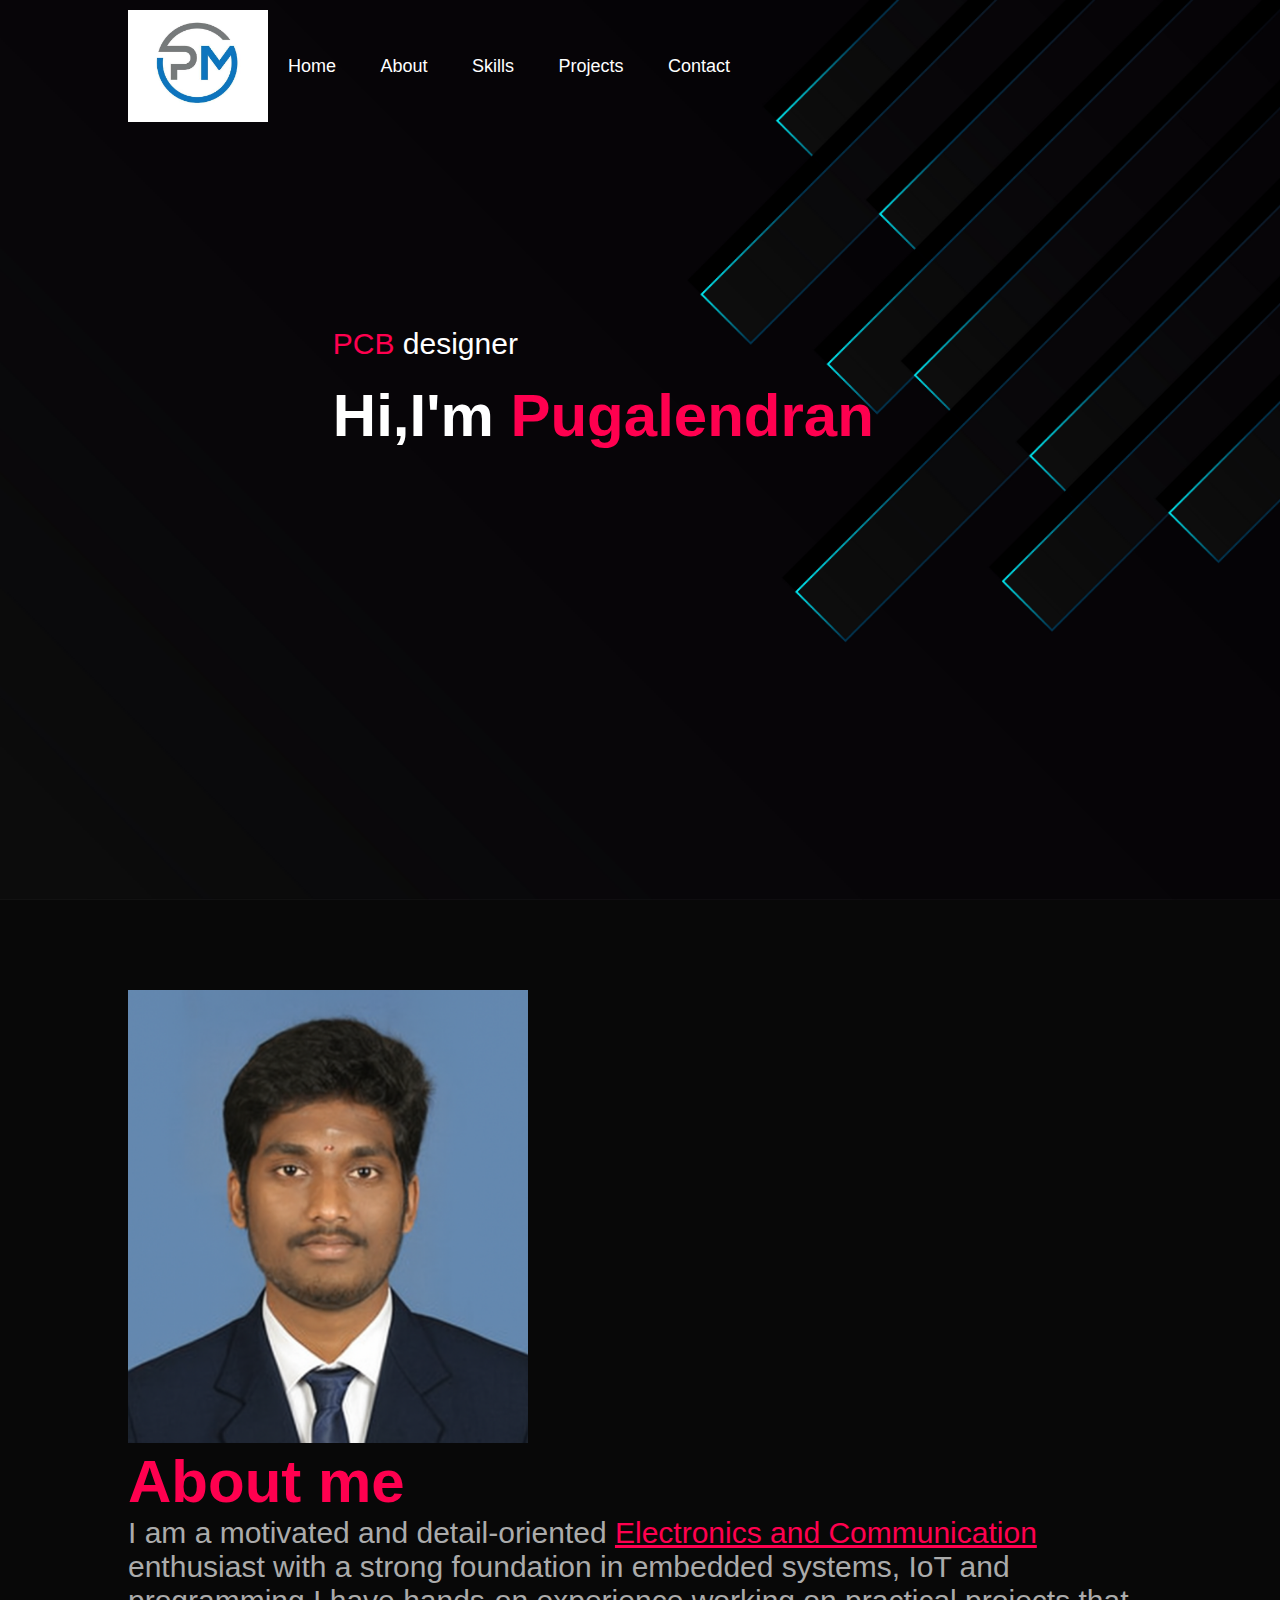
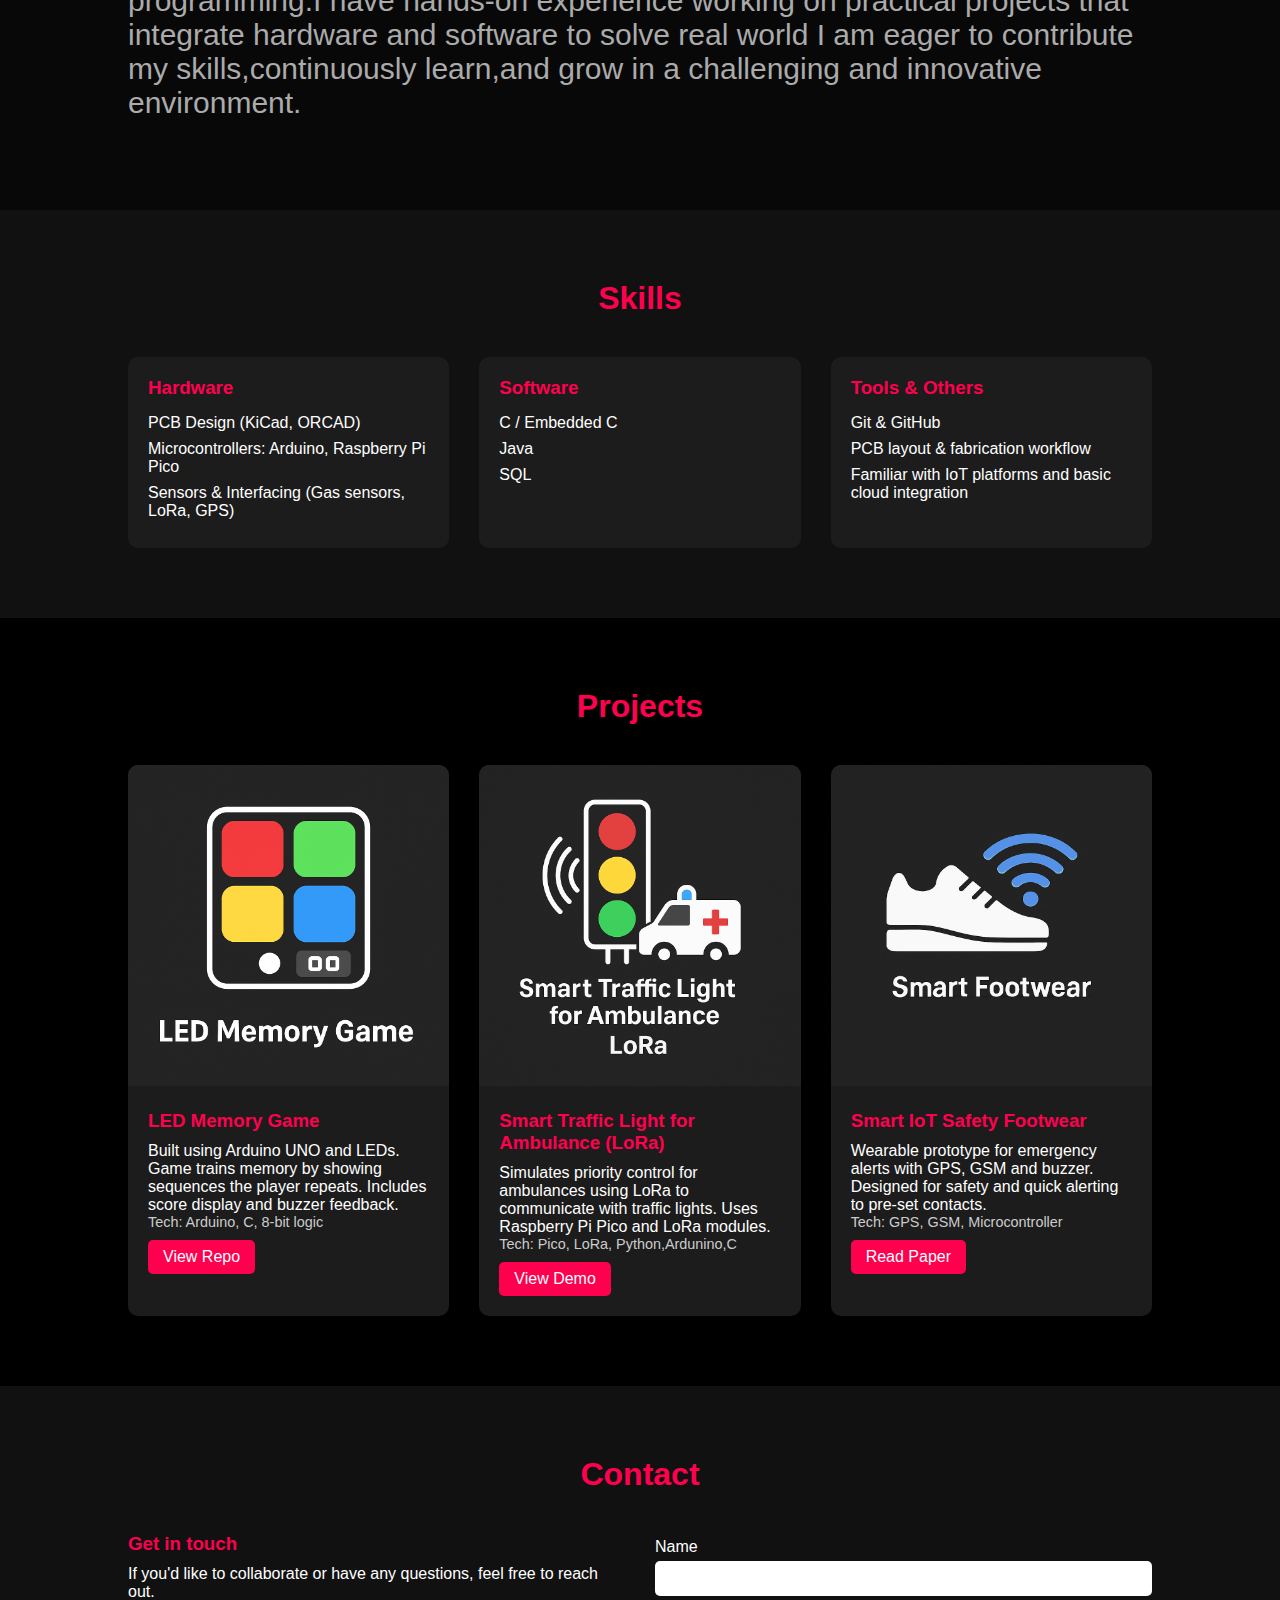
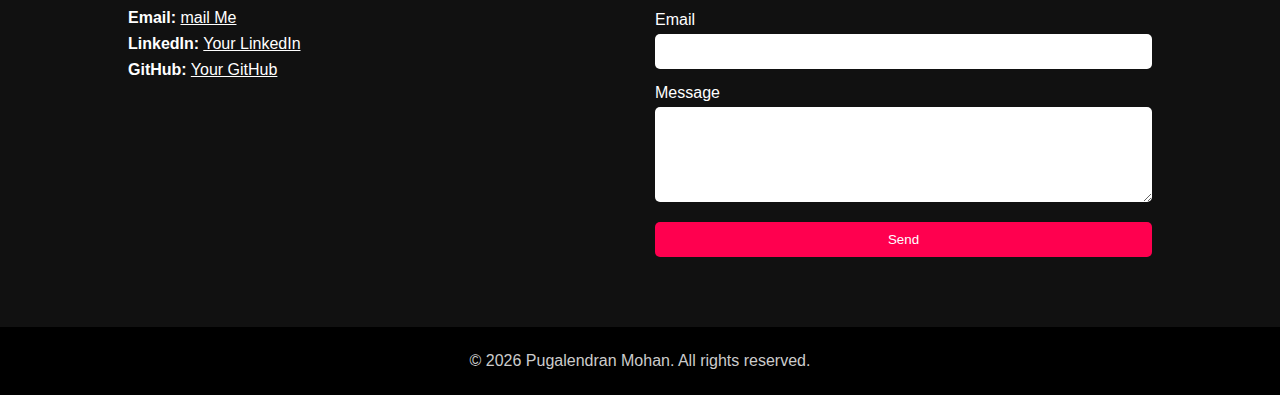
<file: index.html>
<!DOCTYPE html>
<html lang="en">
<head>
    <meta charset="UTF-8">
    <meta name="viewport" content="width=device-width, initial-scale=1.0">
    <title>Pugalendran Mohan Portfolio</title>
    <link rel="stylesheet" href="style.css">
</head>
<body>
    <div id="header">
        <div class="container">
            <nav>
                <img src="pm.png" class="logo">
                <ul>
                    <li><a href="#">Home</a></li>
                    <li><a href="#">About</a></li>
                     <li><a href="#">Skills</a></li>
                    <li><a href="#">Projects</a></li>
                    <li><a href="#">Contact</a></li>
                </ul>
            </nav>
            <div class="header-text">
                <p><span>PCB</span> designer</p>
                <h1>Hi,I'm<span> Pugalendran</span></h1>
            </div>
        </div> 
    </div>

    <div id="about">
        <div class="container">
            <div class="row">
                <div class="about-c1">
                    <img src="pugal.png" class="pugal">
                </div>
                <div class="about-c2">
                    <h1 class="sub-title">About me</h1>
                    <p class="sub">I am a motivated and detail-oriented <span style="color: #ff004f;"><u><b>Electronics and Communication</u></b></span> enthusiast with a strong foundation in embedded systems, 
                    IoT and programming.I have hands-on experience working on practical projects that integrate hardware and software to solve real world  I
                    am eager to contribute my skills,continuously learn,and grow in a challenging and innovative environment.</p>

                </div>
            </div>
        </div>
    </div>
    <!-- Skills, Projects, and Contact sections to paste after the About section -->

<!-- Skills Section -->
<section id="skills">
  <div class="container">
    <h2 class="section-title">Skills</h2>
    <div class="skills-grid">
      <div class="skill">
        <h3>Hardware</h3>
        <ul>
          <li>PCB Design (KiCad, ORCAD)</li>
          <li>Microcontrollers: Arduino, Raspberry Pi Pico</li>
          <li>Sensors & Interfacing (Gas sensors, LoRa, GPS)</li>
        </ul>
      </div>
      <div class="skill">
        <h3>Software</h3>
        <ul>
          <li>C / Embedded C</li>
          <li>Java</li>
          <li>SQL   </li>
        </ul>
      </div>
      <div class="skill">
        <h3>Tools & Others</h3>
        <ul>
          <li>Git & GitHub</li>
          <li>PCB layout & fabrication workflow</li>
          <li>Familiar with IoT platforms and basic cloud integration</li>
          
        </ul>
      </div>
    </div>
  </div>
</section>

<!-- Projects Section -->
<section id="projects">
  <div class="container">
    <h2 class="section-title">Projects</h2>
    <div class="projects-grid">
      <!-- Project 1 -->
      <div class="project-card">
        <img src="P1.png" alt="LED Memory Game" class="project-thumb">
        <div class="project-content">
          <h3>LED Memory Game</h3>
          <p>Built using Arduino UNO and LEDs. Game trains memory by showing sequences the player repeats. Includes score display and buzzer feedback.</p>
          <p class="proj-tech">Tech: Arduino, C, 8-bit logic</p>
          <a href="https://github.com/Pugal-04/LED_MEMORY_GAME" class="btn">View Repo</a>
        </div>
      </div>

      <!-- Project 2 -->
      <div class="project-card">
        <img src="P2.png" alt="Smart Traffic Light" class="project-thumb">
        <div class="project-content">
          <h3>Smart Traffic Light for Ambulance (LoRa)</h3>
          <p>Simulates priority control for ambulances using LoRa to communicate with traffic lights. Uses Raspberry Pi Pico and LoRa modules.</p>
          <p class="proj-tech">Tech: Pico, LoRa, Python,Ardunino,C</p>
          <a href="https://github.com/Pugal-04/Smart-Traffic-Light-LoRa" class="btn">View Demo</a>
        </div>
      </div>

      <!-- Project 3 -->
      <div class="project-card">
        <img src="P3.png" alt="Smart Footwear" class="project-thumb">
        <div class="project-content">
          <h3>Smart IoT Safety Footwear</h3>
          <p>Wearable prototype for emergency alerts with GPS, GSM and buzzer. Designed for safety and quick alerting to pre-set contacts.</p>
          <p class="proj-tech">Tech: GPS, GSM, Microcontroller</p>
          <a href="https://github.com/Pugal-04/Smart_FootWear" class="btn">Read Paper</a>
        </div>
      </div>
    </div>
  </div>
</section>

<!-- Contact Section -->
<section id="contact">
  <div class="container">
    <h2 class="section-title">Contact</h2>
    <div class="contact-row">
      <div class="contact-info">
        <h3>Get in touch</h3>
        <p>If you'd like to collaborate or have any questions, feel free to reach out.</p>
        <ul class="contact-list">
          <li><strong>Email:</strong> <a href="mailto:pugalendranm3@gmail.com">mail Me</a></li>
          <li><strong>LinkedIn:</strong> <a href="https://in.linkedin.com/in/pugalendran-mohan-641614274">Your LinkedIn</a></li>
          <li><strong>GitHub:</strong> <a href="https://github.com/Pugal-04">Your GitHub</a></li>
        </ul>
      </div>

      <div class="contact-form">
        <form action="mailto:pugalendranm3@gmail.com" method="post" enctype="text/plain">
          <label for="name">Name</label>
          <input type="text" id="name" name="name" required>

          <label for="email">Email</label>
          <input type="email" id="email" name="email" required>

          <label for="message">Message</label>
          <textarea id="message" name="message" rows="5" required></textarea>

          <button type="submit" class="btn">Send</button>
        </form>
      </div>
    </div>
  </div>
</section>

<!-- Optional small footer -->
<footer id="footer">
  <div class="container">
    <p>&copy; <span id="year"></span> Pugalendran Mohan. All rights reserved.</p>
  </div>
</footer>

<!-- Small script to set year -->
<script>
  document.getElementById('year').textContent = new Date().getFullYear();
</script>

</body>
</html>
</file>
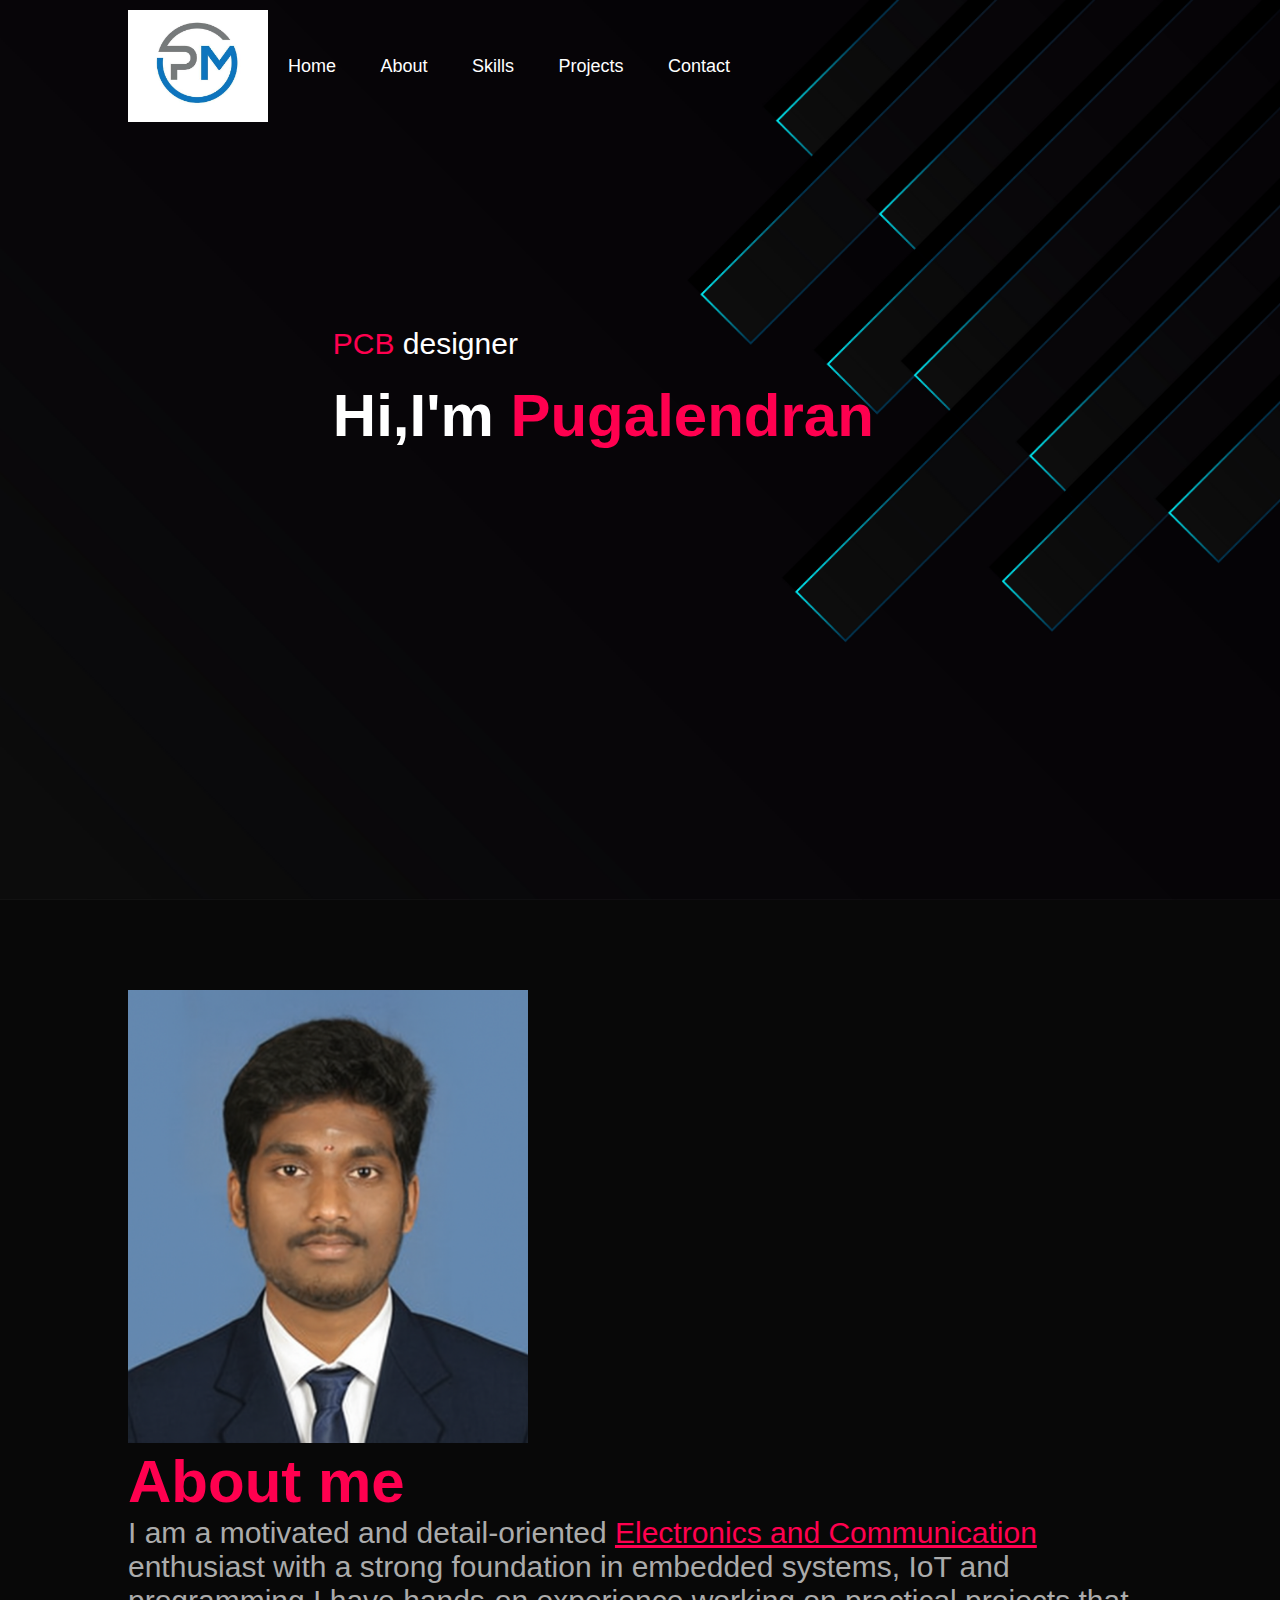
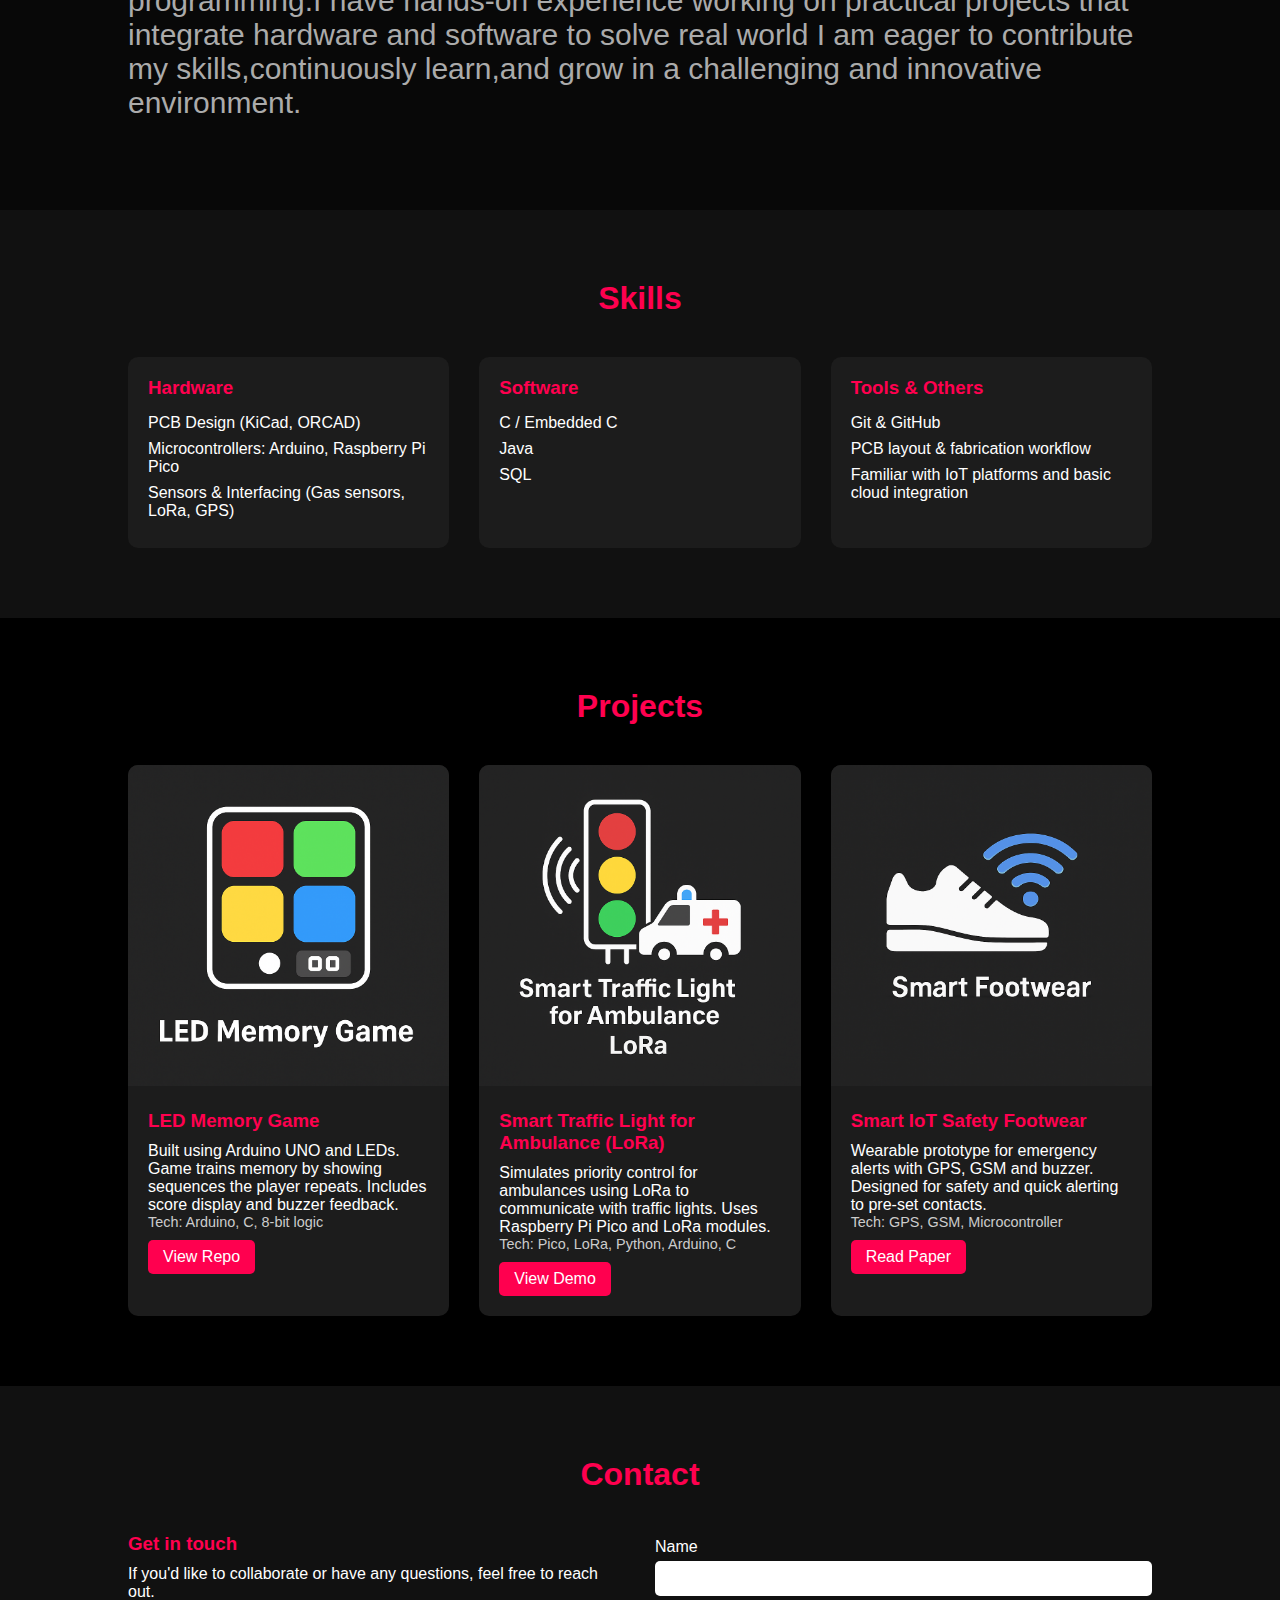
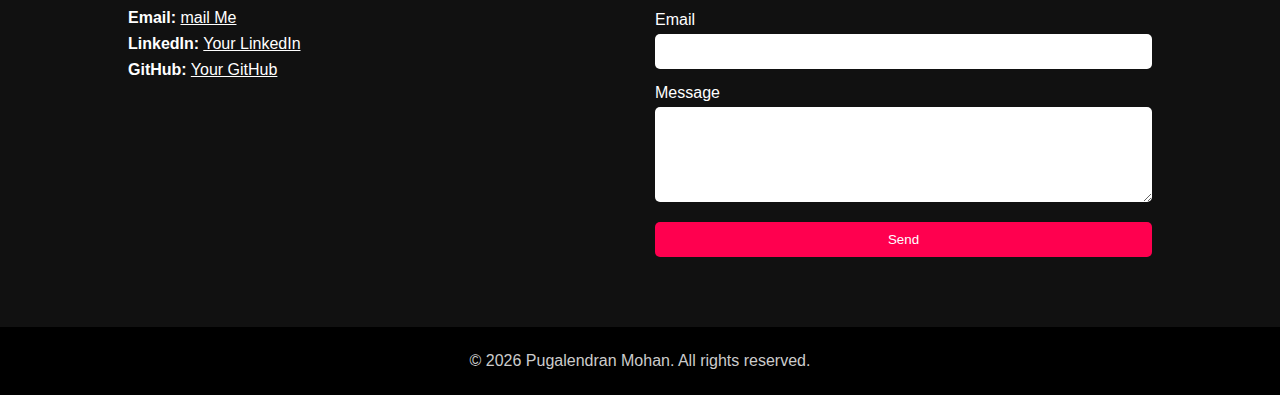
<file: Portfolio.io-main/index.html>
<!DOCTYPE html>
<html lang="en">
<head>
    <meta charset="UTF-8">
    <meta name="viewport" content="width=device-width, initial-scale=1.0">
    <title>Pugalendran Mohan Portfolio</title>
    <link rel="stylesheet" href="style.css">
</head>
<body>
    <div id="header">
        <div class="container">
            <nav>
                <img src="pm.png" class="logo">
                <ul>
                    <li><a href="#">Home</a></li>
                    <li><a href="#">About</a></li>
                    <li><a href="#">Skills</a></li>
                    <li><a href="#">Projects</a></li>
                    <li><a href="#">Contact</a></li>
                </ul>
            </nav>
            <div class="header-text">
                <p><span>PCB</span> designer</p>
                <h1>Hi,I'm<span> Pugalendran</span></h1>
            </div>
        </div> 
    </div>

    <div id="about">
        <div class="container">
            <div class="row">
                <div class="about-c1">
                    <img src="pugal.png" class="pugal">
                </div>
                <div class="about-c2">
                    <h1 class="sub-title">About me</h1>
                    <p class="sub">I am a motivated and detail-oriented <span style="color: #ff004f;"><u><b>Electronics and Communication</u></b></span> enthusiast with a strong foundation in embedded systems, 
                    IoT and programming.I have hands-on experience working on practical projects that integrate hardware and software to solve real world  I
                    am eager to contribute my skills,continuously learn,and grow in a challenging and innovative environment.</p>
                </div>
            </div>
        </div>
    </div>

    <!-- Skills Section -->
    <section id="skills">
      <div class="container">
        <h2 class="section-title">Skills</h2>
        <div class="skills-grid">
          <div class="skill">
            <h3>Hardware</h3>
            <ul>
              <li>PCB Design (KiCad, ORCAD)</li>
              <li>Microcontrollers: Arduino, Raspberry Pi Pico</li>
              <li>Sensors & Interfacing (Gas sensors, LoRa, GPS)</li>
            </ul>
          </div>
          <div class="skill">
            <h3>Software</h3>
            <ul>
              <li>C / Embedded C</li>
              <li>Java</li>
              <li>SQL</li>
            </ul>
          </div>
          <div class="skill">
            <h3>Tools & Others</h3>
            <ul>
              <li>Git & GitHub</li>
              <li>PCB layout & fabrication workflow</li>
              <li>Familiar with IoT platforms and basic cloud integration</li>
            </ul>
          </div>
        </div>
      </div>
    </section>

    <!-- Projects Section -->
    <section id="projects">
      <div class="container">
        <h2 class="section-title">Projects</h2>
        <div class="projects-grid">
          <!-- Project 1 -->
          <div class="project-card">
            <img src="P1.png" alt="LED Memory Game" class="project-thumb">
            <div class="project-content">
              <h3>LED Memory Game</h3>
              <p>Built using Arduino UNO and LEDs. Game trains memory by showing sequences the player repeats. Includes score display and buzzer feedback.</p>
              <p class="proj-tech">Tech: Arduino, C, 8-bit logic</p>
              <a href="https://github.com/Pugal-04/LED_MEMORY_GAME" class="btn">View Repo</a>
            </div>
          </div>

          <!-- Project 2 -->
          <div class="project-card">
            <img src="P2.png" alt="Smart Traffic Light" class="project-thumb">
            <div class="project-content">
              <h3>Smart Traffic Light for Ambulance (LoRa)</h3>
              <p>Simulates priority control for ambulances using LoRa to communicate with traffic lights. Uses Raspberry Pi Pico and LoRa modules.</p>
              <p class="proj-tech">Tech: Pico, LoRa, Python, Arduino, C</p>
              <a href="https://github.com/Pugal-04/Smart-Traffic-Light-LoRa" class="btn">View Demo</a>
            </div>
          </div>

          <!-- Project 3 -->
          <div class="project-card">
            <img src="P3.png" alt="Smart Footwear" class="project-thumb">
            <div class="project-content">
              <h3>Smart IoT Safety Footwear</h3>
              <p>Wearable prototype for emergency alerts with GPS, GSM and buzzer. Designed for safety and quick alerting to pre-set contacts.</p>
              <p class="proj-tech">Tech: GPS, GSM, Microcontroller</p>
              <a href="https://github.com/Pugal-04/Smart_FootWear" class="btn">Read Paper</a>
            </div>
          </div>
        </div>
      </div>
    </section>

    <!-- Contact Section -->
    <section id="contact">
      <div class="container">
        <h2 class="section-title">Contact</h2>
        <div class="contact-row">
          <div class="contact-info">
            <h3>Get in touch</h3>
            <p>If you'd like to collaborate or have any questions, feel free to reach out.</p>
            <ul class="contact-list">
              <li><strong>Email:</strong> <a href="mailto:pugalendranm3@gmail.com">mail Me</a></li>
              <li><strong>LinkedIn:</strong> <a href="https://in.linkedin.com/in/pugalendran-mohan-641614274">Your LinkedIn</a></li>
              <li><strong>GitHub:</strong> <a href="https://github.com/Pugal-04">Your GitHub</a></li>
            </ul>
          </div>

          <div class="contact-form">
            <form id="contact-form">
              <label for="name">Name</label>
              <input type="text" id="name" name="name" required>

              <label for="email">Email</label>
              <input type="email" id="email" name="email" required>

              <label for="message">Message</label>
              <textarea id="message" name="message" rows="5" required></textarea>

              <button type="submit" class="btn">Send</button>
            </form>
            <p id="form-status"></p>
          </div>
        </div>
      </div>
    </section>

    <!-- Footer -->
    <footer id="footer">
      <div class="container">
        <p>&copy; <span id="year"></span> Pugalendran Mohan. All rights reserved.</p>
      </div>
    </footer>

    <!-- Scripts -->
    <script>
      document.getElementById('year').textContent = new Date().getFullYear();

      const scriptURL = "https://script.google.com/macros/s/AKfycbylGUy5NOC3nt7y60yCVHw8O3OUsOcGhmRN_6ox0qZ3cqEOhHy7GqHPPoEGcRcK8LB3/exec"; 
      const form = document.getElementById("contact-form");
      const status = document.getElementById("form-status");

      form.addEventListener("submit", (e) => {
        e.preventDefault();
        fetch(scriptURL, {
          method: "POST",
          body: JSON.stringify({
            name: form.name.value,
            email: form.email.value,
            message: form.message.value
          }),
        })
        .then(() => {
          status.textContent = "✅ Message sent successfully!";
          form.reset();
        })
        .catch(() => {
          status.textContent = "❌ Error sending message. Try again.";
        });
      });
    </script>
</body>
</html>
</file>
<file: style.css>
*{
    margin: 0;
    padding: 0;
    font-family: 'Lucida Sans', 'Lucida Sans Regular', 'Lucida Grande', 'Lucida Sans Unicode', Geneva, Verdana, sans-serif;
    box-sizing: border-box;
 }
 body{
    background: #080808;
    color: #fff;
 } 
 #header{
    width: 100%;
    height: 100vh;
    background-image: url("BG.jpg");
   
    background-size: cover;
    background-position: center;
 }
 .container{
   padding: 10px 10%;
 }
nav
{
   display: flex;
   align-items: center;
   justify-self: space-between;
   flex-wrap: wrap;
 }
 .logo{
   width: 140px;
 }
 nav ul li{
   display: inline-block;
   list-style: none;
   margin: 10px 20px;
 }
 nav ul li a{
   color: #fff;
   text-decoration: none;
   font-size: 18px;
   position: relative;
 }
 nav ul li a::after{
   content: '';
   width: 0;
   height:3px;
   background:#ff004f ;
   position:absolute;
   left: 0;
   bottom: -6px;
   transition: 0.5s;
 }
  nav ul li a:hover::after{
   width: 100%;
  }
  .header-text{
   margin: 20%;
   font-size: 30px;
  }
  .header-text h1{
   font-size: 60px;
   margin-top: 20px;
  }
.header-text h1 span{
color: #ff004f;
}
.header-text p span{
   color: #ff004f;
}
#about{
   padding: 80px 0;
   color: #ababab;
}
.row{
   display: flex;
   justify-content: space-between;
   flex-wrap: wrap;
}
.pugal{
   width: 400px;
}
.about-col-1{
   flex-basis: 40%;
}
.about-col-1 img{
   width: 100%;
   border-radius: 18px;
}
.about-col-2{
   flex-basis: 60%;
}
.sub-title{
   font-size: 60px;
   font-weight: 600;
   color:#ff004f;
}
.sub{
   font-size: 30px;
   font-weight: 50;
}
.tab-titles{
   display: flex;
   margin: 20px 0 40px;
}
.tab-links{
   margin-right:50px ;
   font-size: 18px;
   font-weight: 500;
   cursor: pointer;
   position: relative;
}
.tab-links::after{
   content: '';
   width: 0;
   height: 3px;
   background: #ff004f;
   position: absolute;
   left: 0;
   bottom: -8px;
   transition: 0.5s;
}
tab-links.active-link::after{
   width: 50%;
}
/* ===== Skills Section ===== */
#skills {
    padding: 60px 0;
    background-color: #111;
    color: #fff;
}
#skills .section-title {
    text-align: center;
    font-size: 2rem;
    margin-bottom: 40px;
    color: #ff004f;
}
.skills-grid {
    display: grid;
    grid-template-columns: repeat(auto-fit, minmax(250px, 1fr));
    gap: 30px;
}
.skill {
    background: #1c1c1c;
    padding: 20px;
    border-radius: 10px;
    transition: transform 0.3s ease;
}
.skill:hover {
    transform: translateY(-5px);
}
.skill h3 {
    color: #ff004f;
    margin-bottom: 15px;
}
.skill ul {
    list-style: none;
    padding: 0;
}
.skill ul li {
    margin: 8px 0;
}

/* ===== Projects Section ===== */
#projects {
    padding: 60px 0;
    background-color: #000;
    color: #fff;
}
#projects .section-title {
    text-align: center;
    font-size: 2rem;
    margin-bottom: 40px;
    color: #ff004f;
}
.projects-grid {
    display: grid;
    grid-template-columns: repeat(auto-fit, minmax(300px, 1fr));
    gap: 30px;
}
.project-card {
    background: #1c1c1c;
    border-radius: 10px;
    overflow: hidden;
    box-shadow: 0 0 10px rgba(0,0,0,0.5);
    transition: transform 0.3s ease;
}
.project-card:hover {
    transform: translateY(-5px);
}
.project-thumb {
    width: 100%;
    height: auto;
    object-fit: contain;
    
}
.project-content {
    padding: 20px;
}
.project-content h3 {
    color: #ff004f;
    margin-bottom: 10px;
}
.proj-tech {
    font-size: 0.9rem;
    color: #ccc;
}
.btn {
    display: inline-block;
    padding: 8px 15px;
    background-color: #ff004f;
    color: #fff;
    border-radius: 5px;
    text-decoration: none;
    margin-top: 10px;
}
.btn:hover {
    background-color: #e60047;
}

/* ===== Contact Section ===== */
#contact {
    padding: 60px 0;
    background-color: #111;
    color: #fff;
}
#contact .section-title {
    text-align: center;
    font-size: 2rem;
    margin-bottom: 40px;
    color: #ff004f;
}
.contact-row {
    display: flex;
    flex-wrap: wrap;
    gap: 30px;
    align-items: flex-start;
}
.contact-info {
    flex: 1 1 300px;
}
.contact-info h3 {
    margin-bottom: 10px;
    color: #ff004f;
}
.contact-list {
    list-style: none;
    padding: 0;
}
.contact-list li {
    margin: 8px 0;
}
.contact-list a {
    color: #fff;
    text-decoration: underline;
}
.contact-form {
    flex: 1 1 300px;
}
.contact-form form {
    display: flex;
    flex-direction: column;
}
.contact-form label {
    margin: 5px 0;
}
.contact-form input,
.contact-form textarea {
    padding: 10px;
    border: none;
    border-radius: 5px;
    margin-bottom: 10px;
}
.contact-form button {
    background-color: #ff004f;
    color: #fff;
    padding: 10px;
    border: none;
    border-radius: 5px;
    cursor: pointer;
}
.contact-form button:hover {
    background-color: #e60047;
}

/* ===== Footer ===== */
#footer {
    background-color: #000;
    padding: 15px 0;
    text-align: center;
    color: #ccc;
}
#footer p {
    margin: 0;
}
</file>
<file: Portfolio.io-main/style.css>
*{
    margin: 0;
    padding: 0;
    font-family: 'Lucida Sans', 'Lucida Sans Regular', 'Lucida Grande', 'Lucida Sans Unicode', Geneva, Verdana, sans-serif;
    box-sizing: border-box;
 }
 body{
    background: #080808;
    color: #fff;
 } 
 #header{
    width: 100%;
    height: 100vh;
    background-image: url("BG.jpg");
   
    background-size: cover;
    background-position: center;
 }
 .container{
   padding: 10px 10%;
 }
nav
{
   display: flex;
   align-items: center;
   justify-self: space-between;
   flex-wrap: wrap;
 }
 .logo{
   width: 140px;
 }
 nav ul li{
   display: inline-block;
   list-style: none;
   margin: 10px 20px;
 }
 nav ul li a{
   color: #fff;
   text-decoration: none;
   font-size: 18px;
   position: relative;
 }
 nav ul li a::after{
   content: '';
   width: 0;
   height:3px;
   background:#ff004f ;
   position:absolute;
   left: 0;
   bottom: -6px;
   transition: 0.5s;
 }
  nav ul li a:hover::after{
   width: 100%;
  }
  .header-text{
   margin: 20%;
   font-size: 30px;
  }
  .header-text h1{
   font-size: 60px;
   margin-top: 20px;
  }
.header-text h1 span{
color: #ff004f;
}
.header-text p span{
   color: #ff004f;
}
#about{
   padding: 80px 0;
   color: #ababab;
}
.row{
   display: flex;
   justify-content: space-between;
   flex-wrap: wrap;
}
.pugal{
   width: 400px;
}
.about-col-1{
   flex-basis: 40%;
}
.about-col-1 img{
   width: 100%;
   border-radius: 18px;
}
.about-col-2{
   flex-basis: 60%;
}
.sub-title{
   font-size: 60px;
   font-weight: 600;
   color:#ff004f;
}
.sub{
   font-size: 30px;
   font-weight: 50;
}
.tab-titles{
   display: flex;
   margin: 20px 0 40px;
}
.tab-links{
   margin-right:50px ;
   font-size: 18px;
   font-weight: 500;
   cursor: pointer;
   position: relative;
}
.tab-links::after{
   content: '';
   width: 0;
   height: 3px;
   background: #ff004f;
   position: absolute;
   left: 0;
   bottom: -8px;
   transition: 0.5s;
}
tab-links.active-link::after{
   width: 50%;
}
/* ===== Skills Section ===== */
#skills {
    padding: 60px 0;
    background-color: #111;
    color: #fff;
}
#skills .section-title {
    text-align: center;
    font-size: 2rem;
    margin-bottom: 40px;
    color: #ff004f;
}
.skills-grid {
    display: grid;
    grid-template-columns: repeat(auto-fit, minmax(250px, 1fr));
    gap: 30px;
}
.skill {
    background: #1c1c1c;
    padding: 20px;
    border-radius: 10px;
    transition: transform 0.3s ease;
}
.skill:hover {
    transform: translateY(-5px);
}
.skill h3 {
    color: #ff004f;
    margin-bottom: 15px;
}
.skill ul {
    list-style: none;
    padding: 0;
}
.skill ul li {
    margin: 8px 0;
}

/* ===== Projects Section ===== */
#projects {
    padding: 60px 0;
    background-color: #000;
    color: #fff;
}
#projects .section-title {
    text-align: center;
    font-size: 2rem;
    margin-bottom: 40px;
    color: #ff004f;
}
.projects-grid {
    display: grid;
    grid-template-columns: repeat(auto-fit, minmax(300px, 1fr));
    gap: 30px;
}
.project-card {
    background: #1c1c1c;
    border-radius: 10px;
    overflow: hidden;
    box-shadow: 0 0 10px rgba(0,0,0,0.5);
    transition: transform 0.3s ease;
}
.project-card:hover {
    transform: translateY(-5px);
}
.project-thumb {
    width: 100%;
    height: auto;
    object-fit: contain;
    
}
.project-content {
    padding: 20px;
}
.project-content h3 {
    color: #ff004f;
    margin-bottom: 10px;
}
.proj-tech {
    font-size: 0.9rem;
    color: #ccc;
}
.btn {
    display: inline-block;
    padding: 8px 15px;
    background-color: #ff004f;
    color: #fff;
    border-radius: 5px;
    text-decoration: none;
    margin-top: 10px;
}
.btn:hover {
    background-color: #e60047;
}

/* ===== Contact Section ===== */
#contact {
    padding: 60px 0;
    background-color: #111;
    color: #fff;
}
#contact .section-title {
    text-align: center;
    font-size: 2rem;
    margin-bottom: 40px;
    color: #ff004f;
}
.contact-row {
    display: flex;
    flex-wrap: wrap;
    gap: 30px;
    align-items: flex-start;
}
.contact-info {
    flex: 1 1 300px;
}
.contact-info h3 {
    margin-bottom: 10px;
    color: #ff004f;
}
.contact-list {
    list-style: none;
    padding: 0;
}
.contact-list li {
    margin: 8px 0;
}
.contact-list a {
    color: #fff;
    text-decoration: underline;
}
.contact-form {
    flex: 1 1 300px;
}
.contact-form form {
    display: flex;
    flex-direction: column;
}
.contact-form label {
    margin: 5px 0;
}
.contact-form input,
.contact-form textarea {
    padding: 10px;
    border: none;
    border-radius: 5px;
    margin-bottom: 10px;
}
.contact-form button {
    background-color: #ff004f;
    color: #fff;
    padding: 10px;
    border: none;
    border-radius: 5px;
    cursor: pointer;
}
.contact-form button:hover {
    background-color: #e60047;
}

/* ===== Footer ===== */
#footer {
    background-color: #000;
    padding: 15px 0;
    text-align: center;
    color: #ccc;
}
#footer p {
    margin: 0;
}
</file>
